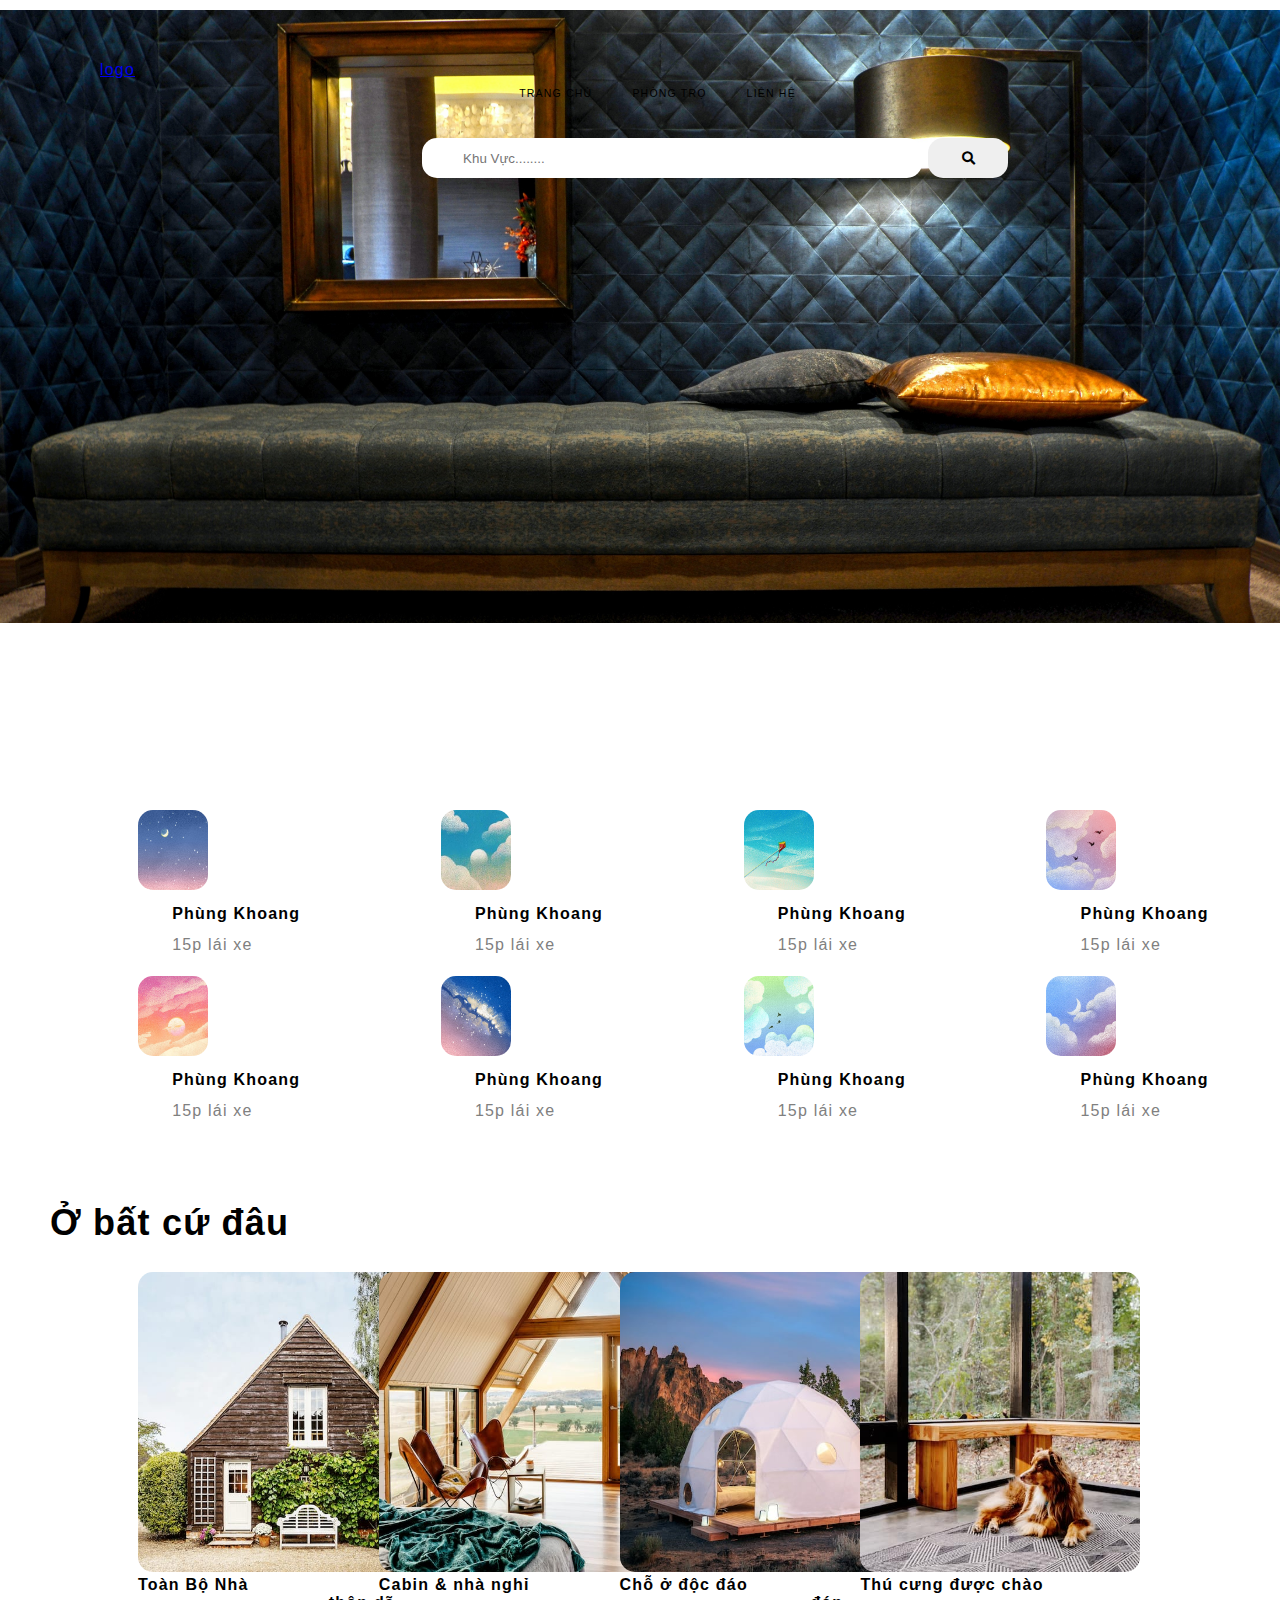
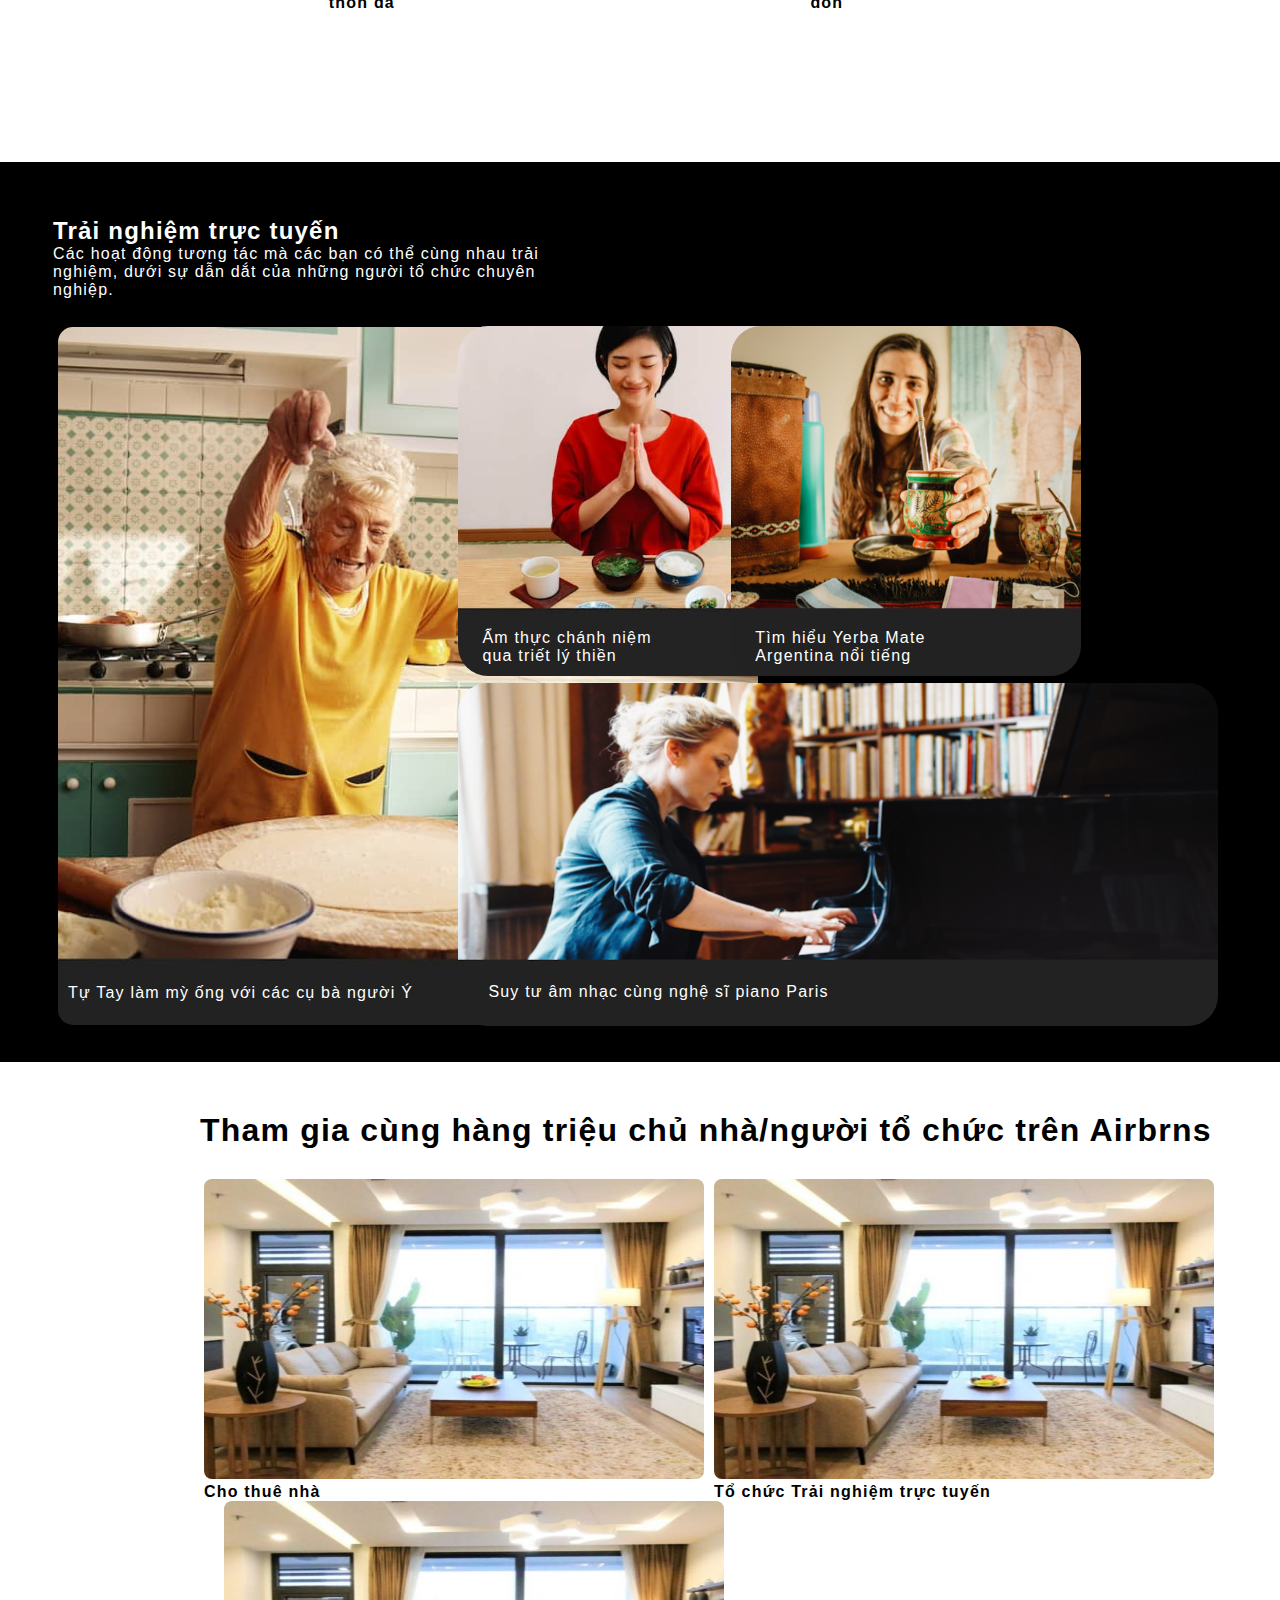
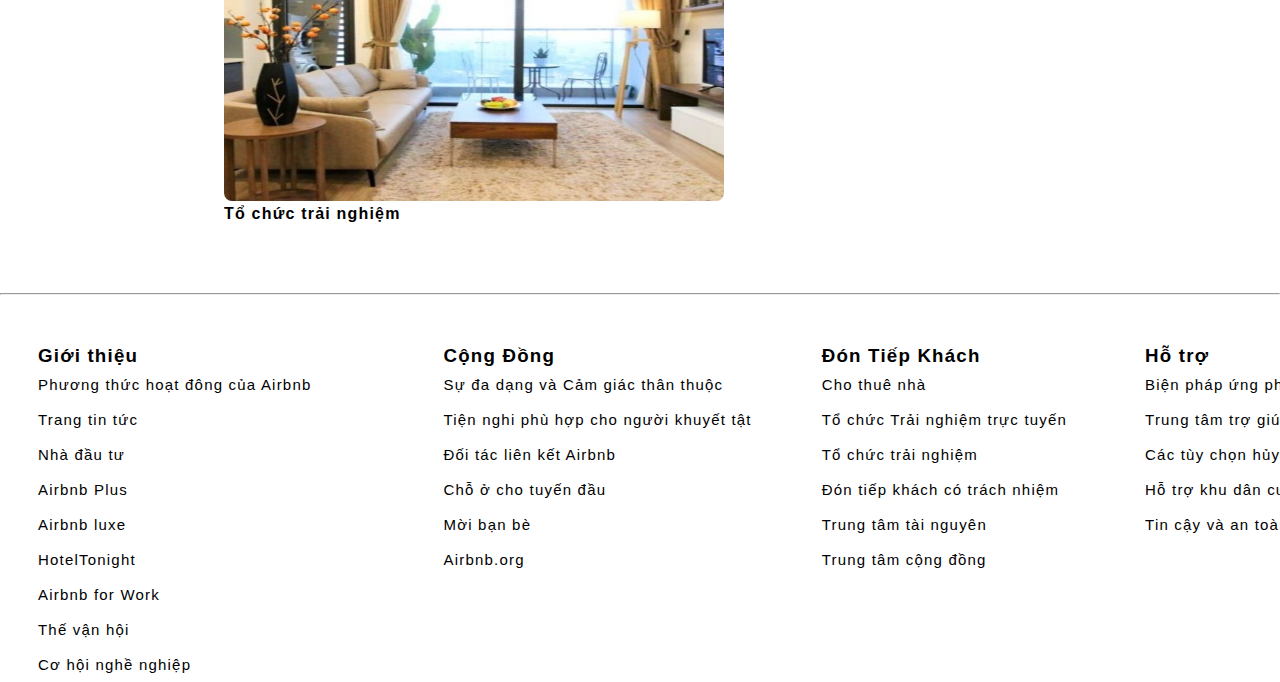
<file: index.html>
<!DOCTYPE html>
<html>
<head>
	<title>Trang chủ</title>
	<link rel="stylesheet" type="text/css" href="css/motel.css">
	<link rel="stylesheet" href="fontawesome/css/all.min.css" />
</head>
<body>
	<div class="container">
	<div class="header">
		<div class="index-banner">
			<div class="Slider" style="height: 510px;">
				<div class="Wrapper">
					<article style="position: relative; width: 100%; opacity: 1;">

						<div class="slider-top">
							<a class="logo" href="index.html">logo</a>
							<ul class="menu">
								<li><a href="index.html">Trang chủ</a></li>
								<li><a href="index.html">Phòng trọ</a></li>
								<li><a href="index.html">Liên hệ</a></li>
							</ul>
							
						</div>
						<div class="slider-left">
							<img src="images/banner.jpg" alt="">
						</div>

						
						<div class="clear"></div>
					</article>
				</div>
				<div class="search">
					<form action="" role="search">

						<div class="search-input">
							<input type="text" name="keyword" class="form-control" placeholder="           Khu Vực........"
							value= "" style="border-radius: 15px 15px 15px;border: none;
">
							<button name="" value="Apply" type="submit" style="height: 40px;width: 80px;border-radius: 15px 15px 15px;border: none;">
							 <i class="fa fa-search" style="font-size: 1em" aria-hidden="true"></i>
							</button>  
							                 
						</div>
					</form>
				</div>
				<div class="user" style="background-color: white;">
					<i class="fa fa-bars" aria-hidden="true" style="margin-left: 15px; margin-top: 10px;float: left;">
					</i>
								<!-- <select>

									<option>Đăng Ký</option>
									<option>Đăng Nhập</option>
									<option>Profile</option>
									<option>Cho Thuê</option>
									<option>Trợ giúp</option>
								</select> -->
								<a href="login.html"><i class="fa fa-user-circle" style="font-size: 2em;margin-top: 2px;float: right;color: black" ></i></a>

				</div>
			</div>
		</div>

	</div>
	
		<div class="category">
			<div class="row" style="">
				<div class="ccol-sm-2">
					<div class="image">
						<a href="#"><img src="images/anh11.jpg" height="80;" width="70px"></a>
						<span class="cate">
						<span class="addtime">
						<a href="#">Phùng Khoang</a></span>
						<span class="addtime">
						<p href="#">15p lái xe</p></span>
						</span>
					</div>

				</div>
				<div class="ccol-sm-2">
					<div class="image">
						<a href="viewcate.html"><img src="images/anh12.jpg" height="80;" width="70px"></a>
						<span class="cate">
						<span class="addtime">
						<a href="#">Phùng Khoang</a></span>
						<span class="addtime">
						<p href="#">15p lái xe</p></span>
					</span>
					</div>

				</div>
				<div class="ccol-sm-2">
					<div class="image">
						<a href="viewcate.html"><img src="images/anh13.jpg" height="80;" width="70px"></a>
						<span class="cate">
						<span class="addtime">
						<a href="#">Phùng Khoang</a></span>
						<span class="addtime">
						<p href="#">15p lái xe</p></span>
					</span>
					</div>

				</div>
				<div class="ccol-sm-2">
					<div class="image">
						<a href="viewcate.html"><img src="images/anh14.jpg" height="80;" width="70px"></a>
						<span class="cate">
						<span class="addtime">
						<a href="#">Phùng Khoang</a></span>
						<span class="addtime">
						<p href="#">15p lái xe</p></span>
					</span>
					</div>

				</div>
				
		   </div>
		   <div class="row">
				<div class="ccol-sm-2">
					<div class="image">
						<a href="viewcate.html"><img src="images/anh15.jpg" height="80;" width="70px"></a>
						<span class="cate">
						<span class="addtime">
						<a href="#">Phùng Khoang</a></span>
						<span class="addtime">
						<p href="#">15p lái xe</p></span>
					</span>
                  </div>
				</div>
				<div class="ccol-sm-2">
					<div class="image">
						<a href="viewcate.html"><img src="images/anh16.jpg" height="80;" width="70px"></a>
						<span class="cate">
						<span class="addtime">
						<a href="#">Phùng Khoang</a></span>
						<span class="addtime">
						<p href="#">15p lái xe</p></span>
					</span>
					</div>

				</div>
				<div class="ccol-sm-2">
					<div class="image">
						<a href="viewcate.html"><img src="images/anh17.jpg" height="80;" width="70px"></a>
						<span class="cate">
						<span class="addtime">
						<a href="#">Phùng Khoang</a></span>
						
						<span class="addtime">
						<p href="#">15p lái xe</p></span>
					</span>
					</div>

				</div>
				<div class="ccol-sm-2">
					<div class="image">
						<a href="viewcate.html"><img src="images/anh18.jpg" height="80;" width="70px"></a>
						<span class="cate">
						<span class="addtime">
						<a href="#">Phùng Khoang</a></span>
						<span class="addtime">
						<p href="#">15p lái xe</p></span>
						</span>
					</div>

				</div>
				
		   </div>
		</div>
	<div>
		
	</div>
	<div class="title">
		<p>Ở bất cứ đâu</p>
	</div>
	<div class="typemotel">
		<div class="row">
			<div class="ccol-md-2">
				<div class="image">
					<a href="#"><img src="images/anh7.jpg"></a>
					
				</div>
				<span class="titlebox">
					<a href="">Toàn Bộ Nhà</a>
				</span>
			</div>
			<div class="ccol-md-2">
				<div class="image">
					<a href="#"><img src="images/anh8.jpg"></a>
					
				</div>
				<span class="titlebox">
					<a href="">Cabin & nhà nghỉ thôn dã</a>
				</span>
			</div>
			<div class="ccol-md-2">
				<div class="image">
					<a href="#"><img src="images/anh9.jpg"></a>
				</div>
				<span class="titlebox">
					<a href="">Chỗ ở độc đáo</a>
				</span>
			</div>
			<div class="ccol-md-2">
				<div class="image">
					<a href="#"><img src="images/anh10.jpg"></a>
					
				</div>
				<span class="titlebox">
					<a href="">Thú cưng được chào đón</a>
				</span>
			</div>
		</div>
	</div>
	<div class="review" style="height: 900px;">
		<h2 style="color: white; position: relative;top: 55px; left: 53px;">Trải nghiệm trực tuyến</h2>
		<p style="color: white;position: relative;top: 55px; left: 53px;">Các hoạt động tương tác mà các bạn có thể cùng nhau trải <br>nghiệm, dưới sự dẫn dắt của những người tổ chức chuyên <br> nghiệp.</p>
		<div class="row" style="position: relative;top: 82px;">
			<div class="ccol-md-6">
			<img src="images/anh19.jpg" style="height: 698px; position: relative;top: -99px; width: 700px;">
			<div class="titleimg" style="position: relative;top: -144px;">
				<p>Tự Tay làm mỳ ống với các cụ bà người Ý</p>
			</div>
			</div>
		<div class="ccol-md-4" style="position: relative; right: 300px;">
			<div class="row">
				<div class="ccol-md-5" style="height: 300px; border-radius: 10px;">
								<img src="images/anh20.jpg" style="width: 350px; height: 350px; border-radius: 30px;">
				<div class="titleimg" style="position: relative;top: -51px; left: -56px;">
					<p>Ẩm thực chánh niệm qua triết lý thiền</p>
				</div>
				</div>
				<div class="ccol-md-5" style="height: 300px;">
						 <img src="images/anh21.png" style="width: 350px; height: 350px; border-radius: 30px;">
				<div class="titleimg" style="position: relative;top: -51px; left: -56px;">
					 <p>Tìm hiểu Yerba Mate Argentina nổi tiếng</p>
				</div>
				</div>
			</div>
			<div class="row" style="height: 343px; position: relative; top: 57px; width: 760px;">
				<div class="ccol-md-10">
					
						<img src="images/anh22.png" style="width: 760px; border-radius: 30px; height: 343px;">
						<div class="titleimg" style="position: relative;top: -47px; left: -50px;">
							<p>Suy tư âm nhạc cùng nghệ sĩ piano Paris</p>
						</div>
					
				</div>
			</div>
		</div>
	</div>
	<footer>
		
	</footer>
	</div>
	<div class="join">
		<h1 style="position: relative;top: 50px; left: 200px;">Tham gia cùng hàng triệu chủ nhà/người tổ chức trên Airbrns</h1>
		<div class="row" style="position: relative;top: 80px;left: 216px;">
			<div class="ccol-3">
				<img src="images/anh1.jpg" alt="" style="width: 500px; height: 300px;border-radius: 8px;">
				<a href="#" style="text-decoration: none; color: black;"><h4>Cho thuê nhà</h4></a>
			</div>
			<div class="ccol-3"  style="position: relative;left: 10px;">
				<img src="images/anh1.jpg" alt=""  style="width: 500px; height: 300px;border-radius: 8px;">
				<a href="#" style="text-decoration: none; color: black;"><h4>Tổ chức Trải nghiệm trực tuyến</h4></a>
			</div>
			<div class="ccol-3" style="position: relative;left: 20px; ">
				<img src="images/anh1.jpg" alt=""  style="width: 500px; height: 300px;border-radius: 8px;">
				<a href="#" style="text-decoration: none; color: black;"><h4>Tổ chức trải nghiệm</h4></a>
			</div>
		</div>
	</div>
		<hr style="position: relative; top: 150px;">
	<footer>
		<div class="row" style="position: relative;top: 200px;  left: 50px;">
			<div class="ccol-2">
				<ul>
					<h3>Giới thiệu</h3>
					<li><a href="">Phương thức hoạt đông của Airbnb</a></li>
					<li><a href="">Trang tin tức</a></li>
					<li><a href="">Nhà đầu tư</a></li>
					<li><a href="">Airbnb Plus</a></li>
					<li><a href="">Airbnb luxe</a></li>
					<li><a href="">HotelTonight</a></li>
					<li><a href="">Airbnb for Work</a></li>
					<li><a href="">Thế vận hội</a></li>
					<li><a href="">Cơ hội nghề nghiệp</a></li>
				</ul>
			</div>
			<div class="ccol-2" style="left: 132px;position: relative;">
				<ul>
					<h3>Cộng Đồng</h3>
					<li><a href="">Sự đa dạng và Cảm giác thân thuộc</a></li>
					<li><a href="">Tiện nghi phù hợp cho người khuyết tật</a></li>
					<li><a href="">Đối tác liên kết Airbnb</a></li>
					<li><a href="">Chỗ ở cho tuyến đầu</a></li>
					<li><a href="">Mời bạn bè</a></li>
					<li><a href="">Airbnb.org</a></li>
				</ul>
			</div>
			<div class="ccol-2" style="left: 202px;position: relative;">
				<ul>
					<h3>Đón Tiếp Khách</h3>
					<li><a href="">Cho thuê nhà</a></li>
					<li><a href="">Tổ chức Trải nghiệm trực tuyến</a></li>
					<li><a href="">Tổ chức trải nghiệm</a></li>
					<li><a href="">Đón tiếp khách có trách nhiệm</a></li>
					<li><a href="">Trung tâm tài nguyên</a></li>
					<li><a href="">Trung tâm cộng đồng</a></li>
				</ul>
			</div>
			<div class="ccol-2" style="left: 280px;position: relative;">
				<ul>
					<h3>Hỗ trợ</h3>
					<li><a href="">Biện pháp ứng phó với đại dịch COVID-19</a></li>
					<li><a href="">Trung tâm trợ giúp</a></li>
					<li><a href="">Các tùy chọn hủy</a></li>
					<li><a href="">Hỗ trợ khu dân cư</a></li>
					<li><a href="">Tin cậy và an toàn</a></li>
				</ul>
			</div>
		</div>
	</footer>
</body>
</html>
</file>
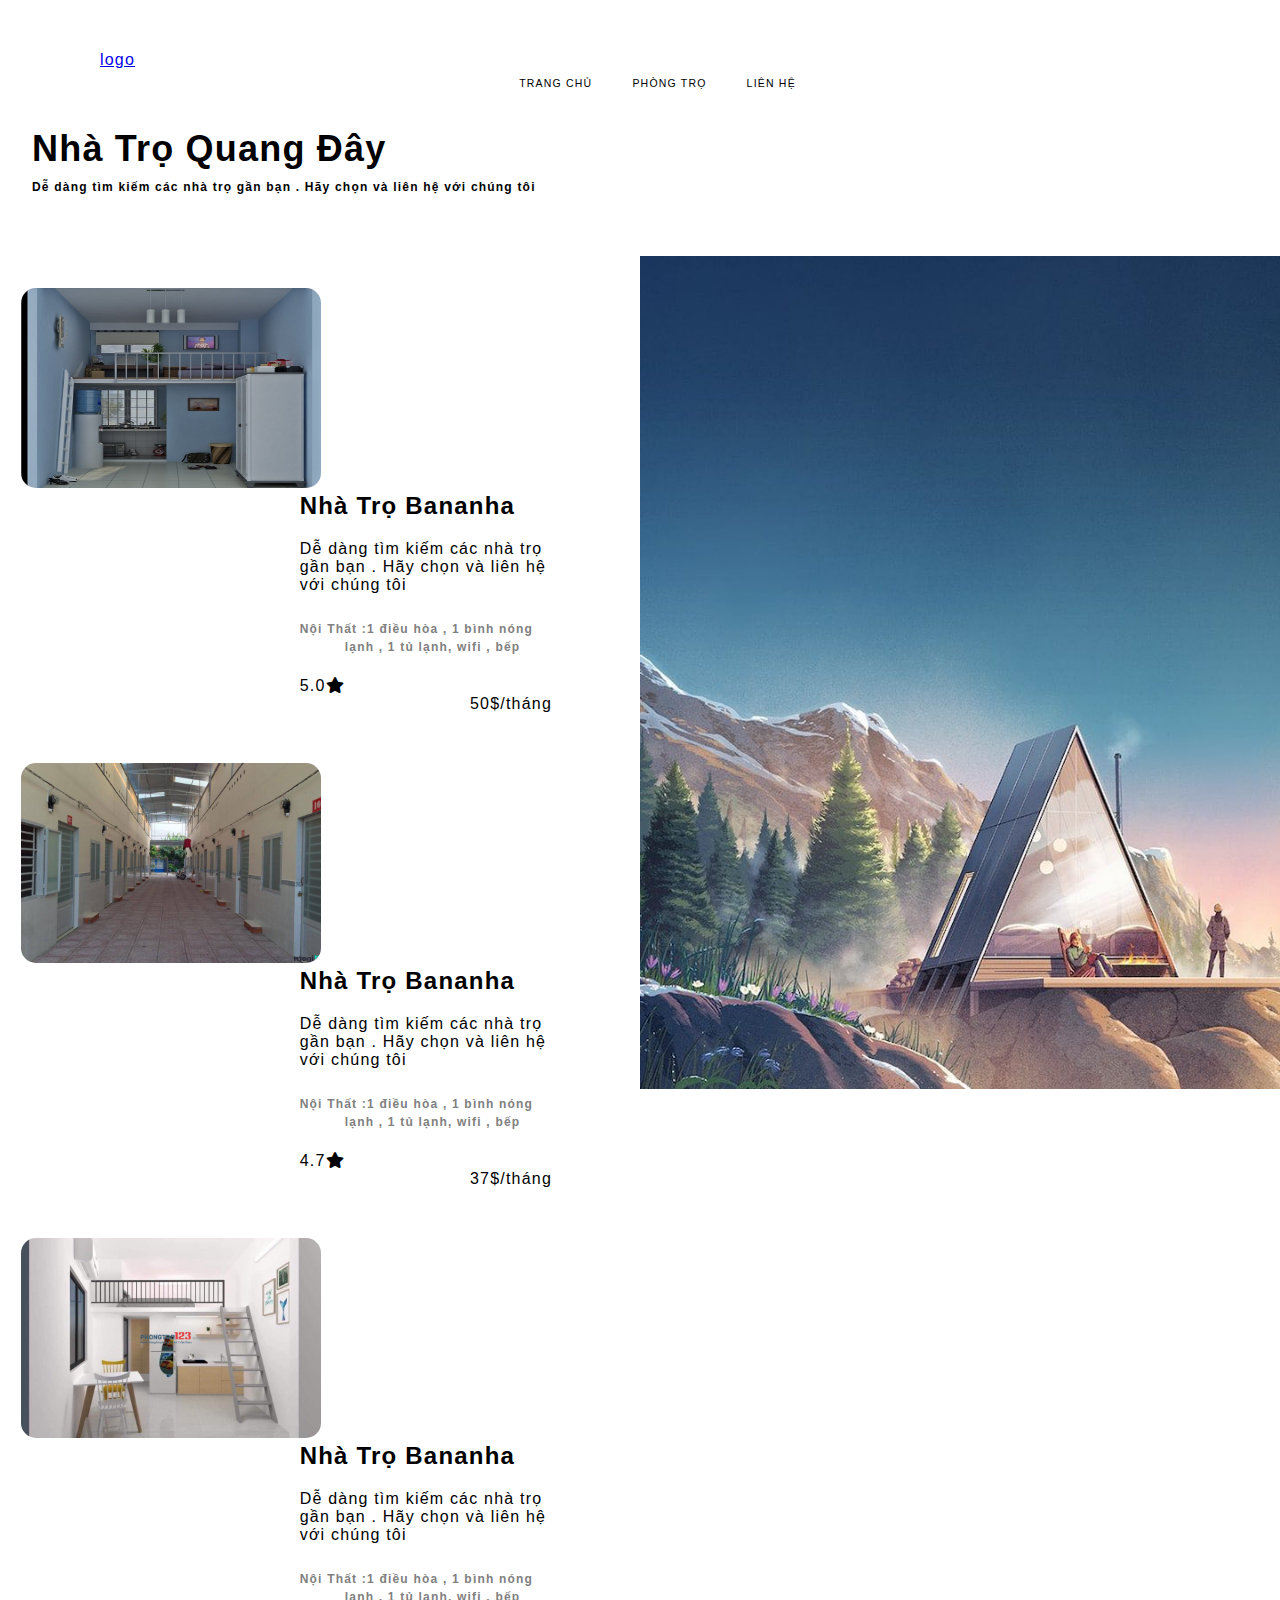
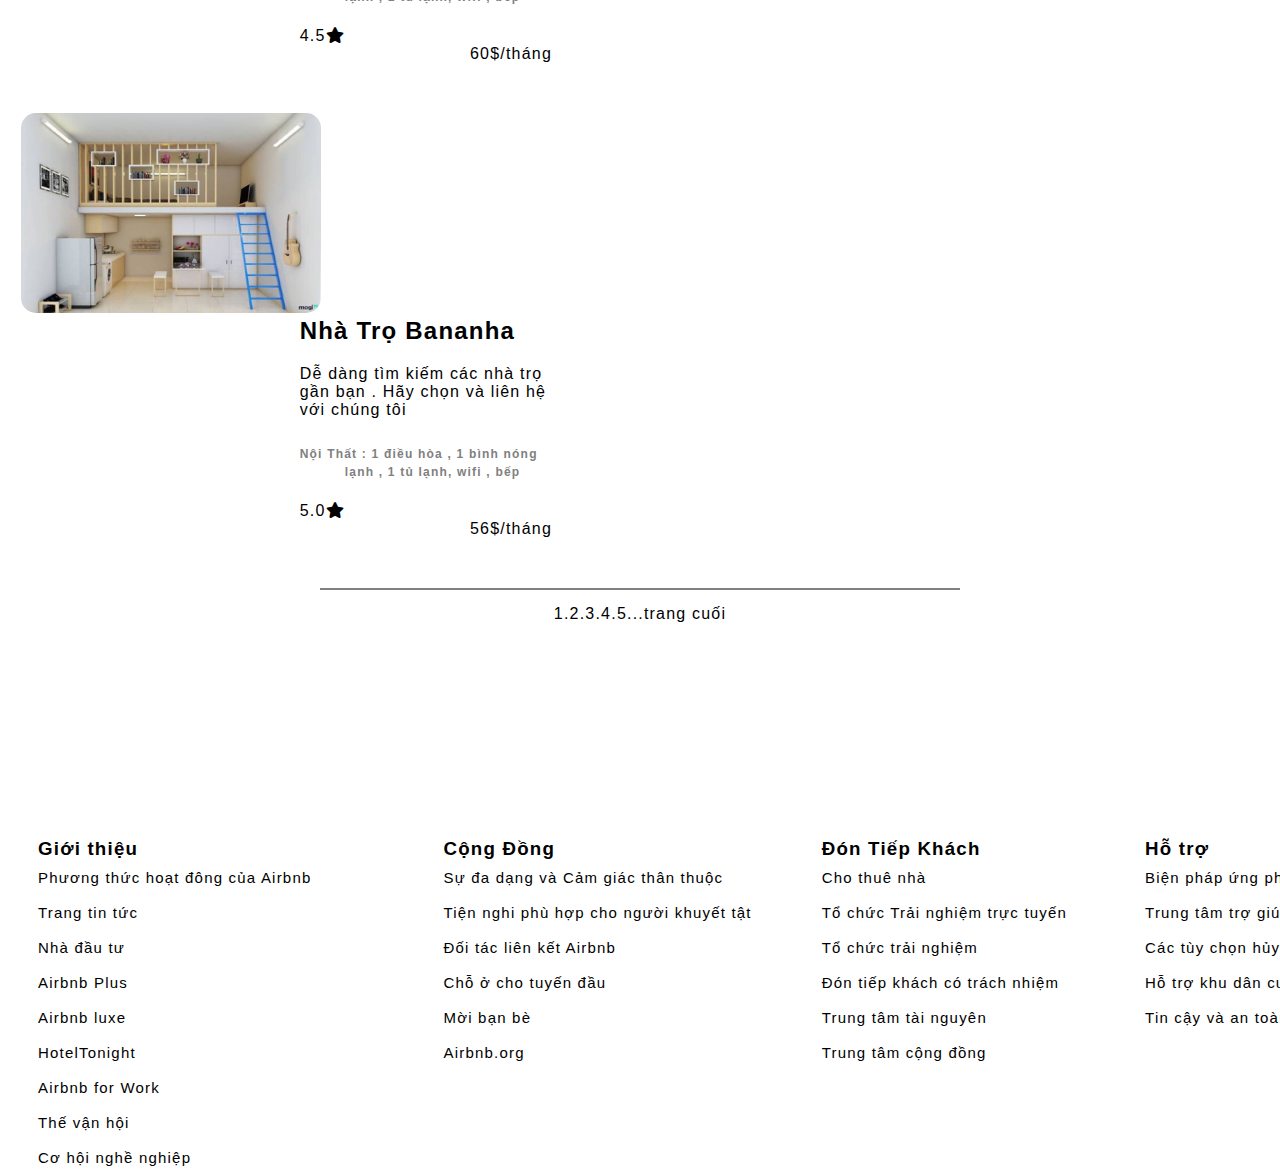
<file: viewcate.html>
<!DOCTYPE html>
<html>
<head>
		<title>View Category</title>
	<link rel="stylesheet" type="text/css" href="css/motel.css">
	<link rel="stylesheet" href="fontawesome/css/all.min.css" />
</head>
<body>
<div class="container">
	<div class="header">
		<div class="slider-top">
							<a class="logo" href="index.html">logo</a>
							<ul class="menu">
								<li><a href="index.html">Trang chủ</a></li>
								<li><a href="index.html">Phòng trọ</a></li>
								<li><a href="index.html">Liên hệ</a></li>
							</ul>
							
						</div>
						<div class="user" style="background-color: white;">
					<i class="fa fa-bars" aria-hidden="true" style="margin-left: 15px; margin-top: 10px;float: left;">
					</i>
								<!-- <select>
									<option>Đăng Ký</option>
									<option>Đăng Nhập</option>
									<option>Profile</option>
									<option>Cho Thuê</option>
									<option>Trợ giúp</option>
								</select> -->
								<a href="login.html"><i class="fa fa-user-circle" style="font-size: 2em;margin-top: 2px;float: right;color: black" ></i></a>

				</div>
	</div>
	<article>
		<div class="div-content">
			<div class="title-cate">
			<p>Nhà Trọ Quang Đây</p>
			<p class="sub-title">
				Dễ dàng tìm kiếm các nhà trọ gần bạn . Hãy chọn và liên hệ với chúng tôi
			</p>
		</div>
			<div class="row">
				<div class="content">
					<img src="images/anh22.jpg">
					<div class="content-img">
						<a href="#">Nhà Trọ Bananha</a>
						<p>Dễ dàng tìm kiếm các nhà trọ gần bạn . Hãy chọn và liên hệ với chúng tôi</p>
						<u style="color: gray">Nội Thất :1 điều hòa , 1 bình nóng lạnh , 1 tủ lạnh, wifi , bếp </u>
						
							<span class="star">5.0<i class="fa fa-star" aria-hidden="true"></i>
							</span> 
							<span class="price">50$/tháng</span>
						
					</div>
				</div>

				<div class="content">
					<img src="images/anh23.jpg">
					<div class="content-img">
						<a href="#">Nhà Trọ Bananha</a>
						<p>Dễ dàng tìm kiếm các nhà trọ gần bạn . Hãy chọn và liên hệ với chúng tôi</p>
						<u style="color: gray">Nội Thất :1 điều hòa , 1 bình nóng lạnh , 1 tủ lạnh, wifi , bếp </u>
							<span class="star">4.7<i class="fa fa-star" aria-hidden="true"></i></span>
							<span class="price">37$/tháng</span>
						
					</div>
				</div>
				<div class="content">
					<img src="images/anh24.jpg">
					<div class="content-img">
						<a href="#">Nhà Trọ Bananha</a>
						<p>Dễ dàng tìm kiếm các nhà trọ gần bạn . Hãy chọn và liên hệ với chúng tôi</p>
						<u style="color: gray">Nội Thất :1 điều hòa , 1 bình nóng lạnh , 1 tủ lạnh, wifi , bếp </u>
							<span class="star">4.5<i class="fa fa-star" aria-hidden="true"></i></span>
                        <span class="price">60$/tháng</span>
						</div>
					
				</div>
				<div class="content">
					<img src="images/anh25.jpg">
					<div class="content-img">
						<a href="#">Nhà Trọ Bananha</a>
						<p>Dễ dàng tìm kiếm các nhà trọ gần bạn . Hãy chọn và liên hệ với chúng tôi</p>
						<u style="color: gray">Nội Thất : 1 điều hòa , 1 bình nóng lạnh , 1 tủ lạnh, wifi , bếp </u>
							<span class="star">5.0<i class="fa fa-star" aria-hidden="true"></i></span>
							<span class="price">56$/tháng</span>
						
					</div>
				</div>
			</div>
		</div>
		<div class="div-anh">
			<div class="image-view-cate">
				<img src="images/imgside.jpg">
			</div>
		</div>
	</article>

	<div class="paginate">
		<hr style="size:5px;width: 50%;margin-left: 25%;margin-bottom: 15px;" noshade="noshade" >
				<span>1</span>.<span>2</span>.<span>3</span>.<span>4</span>.<span>5</span>...<span>trang cuối</span>
	</div>
	<footer>
		<div class="row" style="position: relative;top: 200px;  left: 50px;">
			<div class="ccol-2">
				<ul>
					<h3>Giới thiệu</h3>
					<li><a href="">Phương thức hoạt đông của Airbnb</a></li>
					<li><a href="">Trang tin tức</a></li>
					<li><a href="">Nhà đầu tư</a></li>
					<li><a href="">Airbnb Plus</a></li>
					<li><a href="">Airbnb luxe</a></li>
					<li><a href="">HotelTonight</a></li>
					<li><a href="">Airbnb for Work</a></li>
					<li><a href="">Thế vận hội</a></li>
					<li><a href="">Cơ hội nghề nghiệp</a></li>
				</ul>
			</div>
			<div class="ccol-2" style="left: 132px;position: relative;">
				<ul>
					<h3>Cộng Đồng</h3>
					<li><a href="">Sự đa dạng và Cảm giác thân thuộc</a></li>
					<li><a href="">Tiện nghi phù hợp cho người khuyết tật</a></li>
					<li><a href="">Đối tác liên kết Airbnb</a></li>
					<li><a href="">Chỗ ở cho tuyến đầu</a></li>
					<li><a href="">Mời bạn bè</a></li>
					<li><a href="">Airbnb.org</a></li>
				</ul>
			</div>
			<div class="ccol-2" style="left: 202px;position: relative;">
				<ul>
					<h3>Đón Tiếp Khách</h3>
					<li><a href="">Cho thuê nhà</a></li>
					<li><a href="">Tổ chức Trải nghiệm trực tuyến</a></li>
					<li><a href="">Tổ chức trải nghiệm</a></li>
					<li><a href="">Đón tiếp khách có trách nhiệm</a></li>
					<li><a href="">Trung tâm tài nguyên</a></li>
					<li><a href="">Trung tâm cộng đồng</a></li>
				</ul>
			</div>
			<div class="ccol-2" style="left: 280px;position: relative;">
				<ul>
					<h3>Hỗ trợ</h3>
					<li><a href="">Biện pháp ứng phó với đại dịch COVID-19</a></li>
					<li><a href="">Trung tâm trợ giúp</a></li>
					<li><a href="">Các tùy chọn hủy</a></li>
					<li><a href="">Hỗ trợ khu dân cư</a></li>
					<li><a href="">Tin cậy và an toàn</a></li>
				</ul>
			</div>
		</div>
	</footer>
</div>
</body>
</html>
</file>
<file: css/motel.css>
*{
	margin: 0px;
	padding: 0px;
	box-sizing: border-box;
}
body{
	font-family   : 'Open Sans', sans-serif;
	background    :#ffffff;
	letter-spacing: 1.2px;
}
.index-banner{
	padding: 10px 0;

}

.Slider{
	position: relative;
}
.Slider .Wrapper article{
	position: relative;
	text-align: center;
}
.Slider .Wrapper article img{
	max-width: 100%;
	width: auto;
	height: auto;
	display: block;
	margin: 0 auto;
}
.slider-left{
	float: left;
	width: 100%;

}
.slider-top{
	width: 32.5%;
	float: left;
	text-align: right;
	margin-top: 4%;
	position: absolute;
}
.slider-top li{
	color: white;
	font-size: 24px;
	text-transform: uppercase;
	font-weight: 100;
	margin-bottom: 10px;

}

.slider-top p{
	color: #999;
	font-size:13.6px;
	margin-bottom: 30px;
}
.menu{
	margin-bottom: 0px;
	margin-left: 120%;
	padding: 0;
	width: 100%;
	list-style: none;
	display: inline-block;
	position: relative;
}
.menu li {
	margin-bottom: -5px;
	display: block;
}
.menu li a{
	float: left;
	padding: 8px 20px;
	text-decoration:none;
	font-size: 10.5px;
	color:black;
}
.menu li a:hover{
	text-decoration:underline;
}
.logo{
	float: left;
	margin-left:100px;
}
.logo a{
	float: left;
	font-size: 10.5px;
}
.search{
	position: absolute;
	margin-top: 10%;
	margin-left: 33%;
}
.search-input input{
	width: 500px;
	height: 40px;
}
.user{
	position: absolute;
	float:right;
	margin-left: 1300px;
	margin-top: 50px;
	border-radius: 15px 15px 15px;
	width: 80px;
	height: 35px; 
  background-color: gray;
}
.grid {
  width: 100%;
  display: block;
  padding: 0;
}
.grid.container {
  max-width: 1200px;
  margin: 0 auto;
}
.row {
  display: flex;
  flex-wrap: wrap;
  margin-left: -4px;
  margin-right: -4px;
}
.col {
  padding-left: 4px;
  padding-right: 4px;
}
.d-none {
  display: none;
}
.col-sm-1 {
  flex: 0 0 8.33333%;
  max-width: 8.33333%;
}
.col-sm-2 {
  flex: 0 0 16.66667%;
  max-width: 16.66667%;
}
.col-sm-3 {
  flex: 0 0 25%;
  max-width: 25%;
}
.col-sm-4 {
  flex: 0 0 33.33333%;
  max-width: 33.33333%;
}
.col-sm-5 {
  flex: 0 0 41.66667%;
  max-width: 41.66667%;
}
.col-sm-6 {
  flex: 0 0 50%;
  max-width: 50%;
}
.col-sm-7 {
  flex: 0 0 58.33333%;
  max-width: 58.33333%;
}
.col-sm-8 {
  flex: 0 0 66.66667%;
  max-width: 66.66667%;
}
.col-sm-9 {
  flex: 0 0 75%;
  max-width: 75%;
}
.col-sm-10 {
  flex: 0 0 83.33333%;
  max-width: 83.33333%;
}
.col-sm-11 {
  flex: 0 0 91.66667%;
  max-width: 91.66667%;
}
.col-sm-12 {
  flex: 0 0 100%;
  max-width: 100%;
}
.ccol-sm-1 {
  flex: 0 0 10%;
  max-width: 10%;
}
.ccol-sm-2 {
  flex: 0 0 20%;
  max-width: 20%;
}
.ccol-sm-3 {
  flex: 0 0 30%;
  max-width: 30%;
}
.ccol-sm-4 {
  flex: 0 0 40%;
  max-width: 40%;
}
.ccol-sm-5 {
  flex: 0 0 50%;
  max-width: 50%;
}
.ccol-sm-6 {
  flex: 0 0 60%;
  max-width: 60%;
}
.ccol-sm-7 {
  flex: 0 0 70%;
  max-width: 70%;
}
.ccol-sm-8 {
  flex: 0 0 80%;
  max-width: 80%;
}
.ccol-sm-9 {
  flex: 0 0 90%;
  max-width: 90%;
}
.coffset-sm-1 {
  margin-left: 10%;
}
.coffset-sm-2 {
  margin-left: 20%;
}
.coffset-sm-3 {
  margin-left: 30%;
}
.coffset-sm-4 {
  margin-left: 40%;
}
.coffset-sm-5 {
  margin-left: 50%;
}
.coffset-sm-6 {
  margin-left: 60%;
}
.coffset-sm-7 {
  margin-left: 70%;
}
.coffset-sm-8 {
  margin-left: 80%;
}
.coffset-sm-9 {
  margin-left: 90%;
}
.offset-sm-1 {
  margin-left: 8.33333%;
}
.offset-sm-2 {
  margin-left: 16.66667%;
}
.offset-sm-3 {
  margin-left: 25%;
}
.offset-sm-4 {
  margin-left: 33.33333%;
}
.offset-sm-5 {
  margin-left: 41.66667%;
}
.offset-sm-6 {
  margin-left: 50%;
}
.offset-sm-7 {
  margin-left: 58.33333%;
}
.offset-sm-8 {
  margin-left: 66.66667%;
}
.offset-sm-9 {
  margin-left: 75%;
}
.offset-sm-10 {
  margin-left: 83.33333%;
}
.offset-sm-11 {
  margin-left: 91.66667%;
}

/* Tablet */
@media (min-width: 740px) and (max-width: 1023px) {
  .container {
    width: 644px;
  }
}

/* > Tablet */
@media (min-width: 740px) {
  .row {
    margin-left: -8px;
    margin-right: -8px;
  }
  .col {
    padding-left: 8px;
    padding-right: 8px;
  }
  .col-md-1,
  .col-md-2,
  .col-md-3,
  .col-md-4,
  .col-md-5,
  .col-md-6,
  .col-md-7,
  .col-md-8,
  .col-md-9,
  .col-md-10,
  .col-md-11,
  .col-md-12 {
    display: block;
  }
  .d-md-none {
    display: none;
  }
  .col-md-1 {
    flex: 0 0 8.33333%;
    max-width: 8.33333%;
  }
  .col-md-2 {
    flex: 0 0 16.66667%;
    max-width: 16.66667%;
  }
  .col-md-3 {
    flex: 0 0 25%;
    max-width: 25%;
  }
  .col-md-4 {
    flex: 0 0 33.33333%;
    max-width: 33.33333%;
  }
  .col-md-5 {
    flex: 0 0 41.66667%;
    max-width: 41.66667%;
  }
  .col-md-6 {
    flex: 0 0 50%;
    max-width: 50%;
  }
  .col-md-7 {
    flex: 0 0 58.33333%;
    max-width: 58.33333%;
  }
  .col-md-8 {
    flex: 0 0 66.66667%;
    max-width: 66.66667%;
  }
  .col-md-9 {
    flex: 0 0 75%;
    max-width: 75%;
  }
  .col-md-10 {
    flex: 0 0 83.33333%;
    max-width: 83.33333%;
  }
  .col-md-11 {
    flex: 0 0 91.66667%;
    max-width: 91.66667%;
  }
  .col-md-12 {
    flex: 0 0 100%;
    max-width: 100%;
  }
  .offset-md-1 {
    margin-left: 8.33333%;
  }
  .offset-md-2 {
    margin-left: 16.66667%;
  }
  .offset-md-3 {
    margin-left: 25%;
  }
  .offset-md-4 {
    margin-left: 33.33333%;
  }
  .offset-md-5 {
    margin-left: 41.66667%;
  }
  .offset-md-6 {
    margin-left: 50%;
  }
  .offset-md-7 {
    margin-left: 58.33333%;
  }
  .offset-md-8 {
    margin-left: 66.66667%;
  }
  .offset-md-9 {
    margin-left: 75%;
  }
  .offset-md-10 {
    margin-left: 83.33333%;
  }
  .offset-md-11 {
    margin-left: 91.66667%;
  }
  .ccol-md-1 {
    flex: 0 0 10%;
    max-width: 10%;
  }
  .ccol-md-2 {
    flex: 0 0 20%;
    max-width: 20%;
  }
  .ccol-md-3 {
    flex: 0 0 30%;
    max-width: 30%;
  }
  .ccol-md-4 {
    flex: 0 0 40%;
    max-width: 40%;
  }
  .ccol-md-5 {
    flex: 0 0 50%;
    max-width: 50%;
  }
  .ccol-md-6 {
    flex: 0 0 60%;
    max-width: 60%;
  }
  .ccol-md-7 {
    flex: 0 0 70%;
    max-width: 70%;
  }
  .ccol-md-8 {
    flex: 0 0 80%;
    max-width: 80%;
  }
  .ccol-md-9 {
    flex: 0 0 90%;
    max-width: 90%;
  }
  .coffset-md-1 {
    margin-left: 10%;
  }
  .coffset-md-2 {
    margin-left: 20%;
  }
  .coffset-md-3 {
    margin-left: 30%;
  }
  .coffset-md-4 {
    margin-left: 40%;
  }
  .coffset-md-5 {
    margin-left: 50%;
  }
  .coffset-md-6 {
    margin-left: 60%;
  }
  .coffset-md-7 {
    margin-left: 70%;
  }
  .coffset-md-8 {
    margin-left: 80%;
  }
  .coffset-md-9 {
    margin-left: 90%;
  }
}

/* PC low resolution */
@media (min-width: 1113px) {
  .row {
    margin-left: -12px;
    margin-right: -12px;
  }
  .col {
    padding-left: 12px;
    padding-right: 12px;
  }
  .col-lg-1,
  .col-lg-2,
  .col-lg-3,
  .col-lg-4,
  .col-lg-5,
  .col-lg-6,
  .col-lg-7,
  .col-lg-8,
  .col-lg-9,
  .col-lg-10,
  .col-lg-11,
  .col-lg-12 {
    display: block;
  }
  .d-lg-none {
    display: none;
  }
  .col-lg-1 {
    flex: 0 0 8.33333%;
    max-width: 8.33333%;
  }
  .col-lg-2 {
    flex: 0 0 16.66667%;
    max-width: 16.66667%;
  }
  .col-lg-3 {
    flex: 0 0 25%;
    max-width: 25%;
  }
  .col-lg-4 {
    flex: 0 0 33.33333%;
    max-width: 33.33333%;
  }
  .col-lg-5 {
    flex: 0 0 41.66667%;
    max-width: 41.66667%;
  }
  .col-lg-6 {
    flex: 0 0 50%;
    max-width: 50%;
  }
  .col-lg-7 {
    flex: 0 0 58.33333%;
    max-width: 58.33333%;
  }
  .col-lg-8 {
    flex: 0 0 66.66667%;
    max-width: 66.66667%;
  }
  .col-lg-9 {
    flex: 0 0 75%;
    max-width: 75%;
  }
  .col-lg-10 {
    flex: 0 0 83.33333%;
    max-width: 83.33333%;
  }
  .col-lg-11 {
    flex: 0 0 91.66667%;
    max-width: 91.66667%;
  }
  .col-lg-12 {
    flex: 0 0 100%;
    max-width: 100%;
  }
  .offset-lg-1 {
    margin-left: 8.33333%;
  }
  .offset-lg-2 {
    margin-left: 16.66667%;
  }
  .offset-lg-3 {
    margin-left: 25%;
  }
  .offset-lg-4 {
    margin-left: 33.33333%;
  }
  .offset-lg-5 {
    margin-left: 41.66667%;
  }
  .offset-lg-6 {
    margin-left: 50%;
  }
  .offset-lg-7 {
    margin-left: 58.33333%;
  }
  .offset-lg-8 {
    margin-left: 66.66667%;
  }
  .offset-lg-9 {
    margin-left: 75%;
  }
  .offset-lg-10 {
    margin-left: 83.33333%;
  }
  .offset-lg-11 {
    margin-left: 91.66667%;
  }
  .ccol-lg-1 {
    flex: 0 0 10%;
    max-width: 10%;
  }
  .ccol-lg-2 {
    flex: 0 0 20%;
    max-width: 20%;
  }
  .ccol-lg-3 {
    flex: 0 0 30%;
    max-width: 30%;
  }
  .ccol-lg-4 {
    flex: 0 0 40%;
    max-width: 40%;
  }
  .ccol-lg-5 {
    flex: 0 0 50%;
    max-width: 50%;
  }
  .ccol-lg-6 {
    flex: 0 0 60%;
    max-width: 60%;
  }
  .ccol-lg-7 {
    flex: 0 0 70%;
    max-width: 70%;
  }
  .ccol-lg-8 {
    flex: 0 0 80%;
    max-width: 80%;
  }
  .ccol-lg-9 {
    flex: 0 0 90%;
    max-width: 90%;
  }
  .coffset-lg-1 {
    margin-left: 10%;
  }
  .coffset-lg-2 {
    margin-left: 20%;
  }
  .coffset-lg-3 {
    margin-left: 30%;
  }
  .coffset-lg-4 {
    margin-left: 40%;
  }
  .coffset-lg-5 {
    margin-left: 50%;
  }
  .coffset-lg-6 {
    margin-left: 60%;
  }
  .coffset-lg-7 {
    margin-left: 70%;
  }
  .coffset-lg-8 {
    margin-left: 80%;
  }
  .coffset-lg-9 {
    margin-left: 90%;
  }
}

/* > PC low resolution */
@media (min-width: 1024px) and (max-width: 1239px) {
  .container {
    width: 984px;
  }
  .container .row {
    margin-left: -12px;
    margin-right: -12px;
  }
  .container .col {
    padding-left: 12px;
    padding-right: 12px;
  }
  .container .col-lg-1,
  .container .col-lg-2,
  .container .col-lg-3,
  .container .col-lg-4,
  .container .col-lg-5,
  .container .col-lg-6,
  .container .col-lg-7,
  .container .col-lg-8,
  .container .col-lg-9,
  .container .col-lg-10,
  .container .col-lg-11,
  .container .col-lg-12 {
    display: block;
  }
  .container .d-lg-none {
    display: none;
  }
  .container .col-lg-1 {
    flex: 0 0 8.33333%;
    max-width: 8.33333%;
  }
  .container .col-lg-2 {
    flex: 0 0 16.66667%;
    max-width: 16.66667%;
  }
  .container .col-lg-3 {
    flex: 0 0 25%;
    max-width: 25%;
  }
  .container .col-lg-4 {
    flex: 0 0 33.33333%;
    max-width: 33.33333%;
  }
  .container .col-lg-5 {
    flex: 0 0 41.66667%;
    max-width: 41.66667%;
  }
  .container .col-lg-6 {
    flex: 0 0 50%;
    max-width: 50%;
  }
  .container .col-lg-7 {
    flex: 0 0 58.33333%;
    max-width: 58.33333%;
  }
  .container .col-lg-8 {
    flex: 0 0 66.66667%;
    max-width: 66.66667%;
  }
  .container .col-lg-9 {
    flex: 0 0 75%;
    max-width: 75%;
  }
  .container .col-lg-10 {
    flex: 0 0 83.33333%;
    max-width: 83.33333%;
  }
  .container .col-lg-11 {
    flex: 0 0 91.66667%;
    max-width: 91.66667%;
  }
  .container .col-lg-12 {
    flex: 0 0 100%;
    max-width: 100%;
  }
  .container .offset-lg-1 {
    margin-left: 8.33333%;
  }
  .container .offset-lg-2 {
    margin-left: 16.66667%;
  }
  .container .offset-lg-3 {
    margin-left: 25%;
  }
  .container .offset-lg-4 {
    margin-left: 33.33333%;
  }
  .container .offset-lg-5 {
    margin-left: 41.66667%;
  }
  .container .offset-lg-6 {
    margin-left: 50%;
  }
  .container .offset-lg-7 {
    margin-left: 58.33333%;
  }
  .container .offset-lg-8 {
    margin-left: 66.66667%;
  }
  .container .offset-lg-9 {
    margin-left: 75%;
  }
  .container .offset-lg-10 {
    margin-left: 83.33333%;
  }
  .container .offset-lg-11 {
    margin-left: 91.66667%;
  }
  .container.ccol-lg-1 {
    flex: 0 0 10%;
    max-width: 10%;
  }
  .container.ccol-lg-2 {
    flex: 0 0 20%;
    max-width: 20%;
  }
  .container.ccol-lg-3 {
    flex: 0 0 30%;
    max-width: 30%;
  }
  .container.ccol-lg-4 {
    flex: 0 0 40%;
    max-width: 40%;
  }
  .container.ccol-lg-5 {
    flex: 0 0 50%;
    max-width: 50%;
  }
  .container.ccol-lg-6 {
    flex: 0 0 60%;
    max-width: 60%;
  }
  .container.ccol-lg-7 {
    flex: 0 0 70%;
    max-width: 70%;
  }
  .container.ccol-lg-8 {
    flex: 0 0 80%;
    max-width: 80%;
  }
  .container.ccol-lg-9 {
    flex: 0 0 90%;
    max-width: 90%;
  }
  .container .coffset-lg-1 {
    margin-left: 10%;
  }
  .container .coffset-lg-2 {
    margin-left: 20%;
  }
  .container .coffset-lg-3 {
    margin-left: 30%;
  }
  .container .coffset-lg-4 {
    margin-left: 40%;
  }
  .container .coffset-lg-5 {
    margin-left: 50%;
  }
  .container .coffset-lg-6 {
    margin-left: 60%;
  }
  .container .coffset-lg-7 {
    margin-left: 70%;
  }
  .container .coffset-lg-8 {
    margin-left: 80%;
  }
  .container .coffset-lg-9 {
    margin-left: 90%;
  }
}
.category{
	margin-left: 90px;
  margin-top: 280px;
}
.category .row{
  margin-top: 20px;
  --exp-pdw-lg-top: 64px;

}
.image{
  display: block;
}
.image img{
  border-radius: 15px 15px 15px;
}

.category .ccol-sm-2{
  margin-left: 60px;
  
}
.cate{
  -webkit-box-flex: 1 !important;
  flex-grow: 1 !important;
  display: flex !important;
  flex-wrap: wrap !important;
  overflow-x: hidden !important;
  float: right;
}
.addtime{
  flex: 0 1 100% !important;
  text-overflow: ellipsis !important;
  overflow: hidden !important;
  white-space: nowrap !important;
  padding-bottom: 2px !important;
}
.addtime a{
  text-decoration: none;
  color: black;
  line-height: 40px;
  font-weight: 600 !important;
}
.addtime a:hover{
  text-decoration: none;
  text-shadow: 1.5px 1.5px gray;
}
.addtime p{

  color: gray;
}
.typemotel{
margin-left: 100px;
}
.title{
  margin-top: 80px;
  width: 100%;
  height: 50px;
  font-weight: 600 !important;
  font-size: 36px;
  margin-left: 50px;
  margin-bottom: 20px;
}
/*.reviewtitle{
  margin-top: 100px;
  width: 100%;
  height: 50px;
  font-weight: 600 !important;
  font-size: 36px;
  margin-left: 50px;
  margin-bottom: 50px;
  color:black;
}*/
.ccol-md-2 .image img{
  height: 300px;
  width: 280px;
  margin-left: 50px;

}
.titlebox a{
  text-decoration: none;
  color: black;
  font-weight: 600;
  margin-left: 50px;
  font-size: 16px;
  margin-top: 40px;
}
.review{
  background-color: black;
  width: 100%;
  height: 700px;
  margin-top: 150px;
  position: relative;

}
.review .ccol-md-6 img{
  border-radius: 15px 15px 15px;
  height: 532px;
  width: 559px;
  margin-top: 100px;
  margin-left: 70px;
  position: relative;
}
.titleimg{
  position: relative;
  color: white;
  margin-left: 80px;
  }
.review .ccol-md-3 img{
border-radius: 15px 15px 15px;
height: 271px;
width: 271px;
}
.review .ccol-sm-6 img{
border-radius: 15px 15px 15px;
height: 271px;
width: 559px;
margin-top: 5px;
}
.row .ccol-2 ul li {
  list-style: none;
  line-height: 35px;
  font-size: 15px;

}
.row .ccol-2 ul li a{
  text-decoration: none;
  color: black;
}
.div-anh img{
  float: right;
  margin-top: 20%;
  max-width: 50%;
}
.div-content{
  margin-top: 10%;
  float: left;
  max-width: 50%;

}
.title-cate{
  width: 100%;
  height: 50px;
  font-weight: 600 !important;
  font-size: 36px;
  margin-left: 5%;
  margin-bottom: 60px;
}
.title-cate .sub-title{
  width: 100%;
  height: 50px;
  /*font-weight: 600 !important;*/
  font-size: 12px;
  margin-bottom: 20px;
  margin-top: 10px;
}
.row .content{
  display: block;
  margin-left: 5%;
  margin-top: 50px;
}
.row .content img{
  max-width: 50%;
  width: 300px;
  height: 200px;
  border-radius: 15px 15px 15px;
}
.content-img{
  max-width: 40%;
  margin-right:100px;
  float: right;
}
.content-img p{
 margin-top: 20px;
 margin-bottom: 25px;
}
.content-img a{
  text-decoration: none;
  font-weight: 600 !important;
  font-size: 24px;
  margin-bottom:40px;
  color: black;
}
.content-img a:hover{
  color: gray;
}
.star{
  max-width: 45%;
  float: left;
  margin-top: 40px;
} 
.price {
  max-width: 45%;
  float: right;
  margin-top: 40px;

}
.content-img u{
  text-decoration: none;
  font-weight: 600 !important;
  font-size: 12px;
  margin-bottom:50px;
  color: black;
}
.paginate{
  display: inline-block;
  width: 100%;
  text-align: center;
  height: 50px;
  margin-top: 50px;
}
</file>
